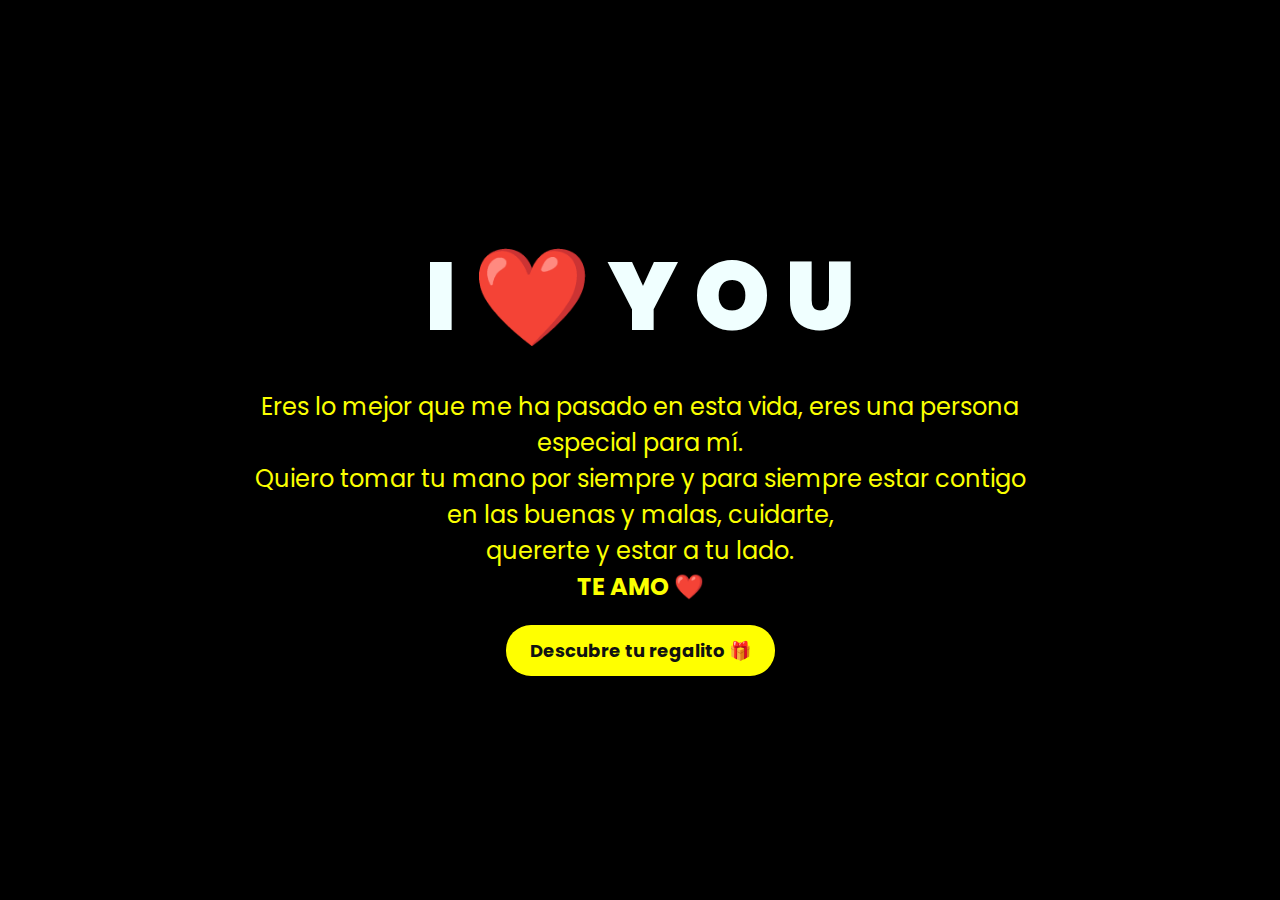
<file: index.html>
<!DOCTYPE html>
<html lang="en">
<head>
    <meta charset="UTF-8">
    <meta name="viewport" content="width=device-width, initial-scale=1.0">
    <link rel="stylesheet" href="css/style.css">
    <link rel="icon" href="img/flowers.png" type="image/x-icon">
    <title>Flores</title>
</head>
<body>
    <div class="greetings">
        <span>I</span>
        <span>❤️</span>
        <span>Y</span>
        <span>O</span>
        <span>U</span>
    </div>
    <div class="description">
        <p>
            Eres lo mejor que me ha pasado en esta vida, eres una persona especial para mí. <br>
            Quiero tomar tu mano por siempre y para siempre estar contigo en las buenas y malas, cuidarte, <br>
            quererte y estar a tu lado. <br>
            <strong>TE AMO ❤️</strong>
        </p>
    </div>
    <div class="button">
        <button>
            <a href="FLORES.html">Descubre tu regalito 🎁</a>
        </button>
    </div>
</body>
</html>
</file>
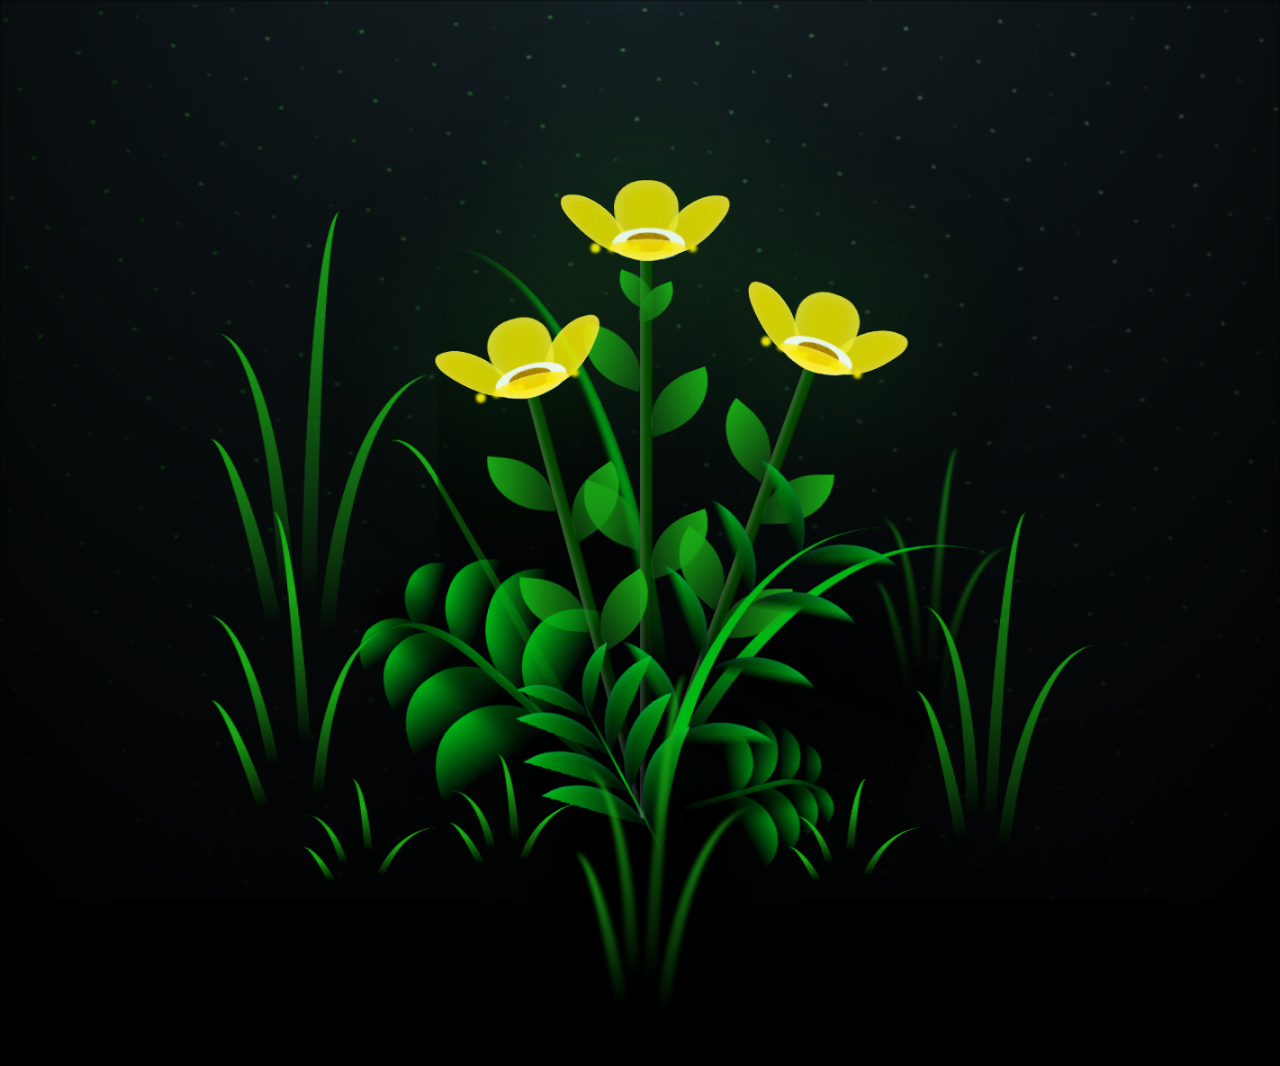
<file: FLORES.html>
<!DOCTYPE html>
<html lang="en">
<head>
    <meta charset="UTF-8">
    <meta http-equiv="X-UA-Compatible" content="IE=edge">
    <meta name="viewport" content="width=device-width, initial-scale=1.0">
    <link rel="stylesheet" href="css/main.css">
    <link rel="icon" href="img/flowers.png" type="image/x-icon">
    <title>FLORES</title>
</head>

<body class="container">

    <div class="night"></div>
    
    <div class="flowers">
      <div class="flower flower--1">
        <div class="flower__leafs flower__leafs--1">

          
          <div class="flower__leaf flower__leaf--1"></div>
          <div class="flower__leaf flower__leaf--2"></div>
          <div class="flower__leaf flower__leaf--3"></div>
          <div class="flower__leaf flower__leaf--4"></div>
          <div class="flower__white-circle"></div>
  
          <div class="flower__light flower__light--1"></div>
          <div class="flower__light flower__light--2"></div>
          <div class="flower__light flower__light--3"></div>
          <div class="flower__light flower__light--4"></div>
          <div class="flower__light flower__light--5"></div>
          <div class="flower__light flower__light--6"></div>
          <div class="flower__light flower__light--7"></div>
          <div class="flower__light flower__light--8"></div>
  
        </div>
        <div class="flower__line">
          <div class="flower__line__leaf flower__line__leaf--1"></div>
          <div class="flower__line__leaf flower__line__leaf--2"></div>
          <div class="flower__line__leaf flower__line__leaf--3"></div>
          <div class="flower__line__leaf flower__line__leaf--4"></div>
          <div class="flower__line__leaf flower__line__leaf--5"></div>
          <div class="flower__line__leaf flower__line__leaf--6"></div>
        </div>
      </div>
  
      <div class="flower flower--2">
        <div class="flower__leafs flower__leafs--2">
          <div class="flower__leaf flower__leaf--1"></div>
          <div class="flower__leaf flower__leaf--2"></div>
          <div class="flower__leaf flower__leaf--3"></div>
          <div class="flower__leaf flower__leaf--4"></div>
          <div class="flower__white-circle"></div>
  
          <div class="flower__light flower__light--1"></div>
          <div class="flower__light flower__light--2"></div>
          <div class="flower__light flower__light--3"></div>
          <div class="flower__light flower__light--4"></div>
          <div class="flower__light flower__light--5"></div>
          <div class="flower__light flower__light--6"></div>
          <div class="flower__light flower__light--7"></div>
          <div class="flower__light flower__light--8"></div>
  
        </div>
        <div class="flower__line">
          <div class="flower__line__leaf flower__line__leaf--1"></div>
          <div class="flower__line__leaf flower__line__leaf--2"></div>
          <div class="flower__line__leaf flower__line__leaf--3"></div>
          <div class="flower__line__leaf flower__line__leaf--4"></div>
        </div>
      </div>
  
      <div class="flower flower--3">
        <div class="flower__leafs flower__leafs--3">
          <div class="flower__leaf flower__leaf--1"></div>
          <div class="flower__leaf flower__leaf--2"></div>
          <div class="flower__leaf flower__leaf--3"></div>
          <div class="flower__leaf flower__leaf--4"></div>
          <div class="flower__white-circle"></div>
  
          <div class="flower__light flower__light--1"></div>
          <div class="flower__light flower__light--2"></div>
          <div class="flower__light flower__light--3"></div>
          <div class="flower__light flower__light--4"></div>
          <div class="flower__light flower__light--5"></div>
          <div class="flower__light flower__light--6"></div>
          <div class="flower__light flower__light--7"></div>
          <div class="flower__light flower__light--8"></div>
  
        </div>
        <div class="flower__line">
          <div class="flower__line__leaf flower__line__leaf--1"></div>
          <div class="flower__line__leaf flower__line__leaf--2"></div>
          <div class="flower__line__leaf flower__line__leaf--3"></div>
          <div class="flower__line__leaf flower__line__leaf--4"></div>
        </div>
      </div>
  
      <div class="grow-ans" style="--d:1.2s">
        <div class="flower__g-long">
          <div class="flower__g-long__top"></div>
          <div class="flower__g-long__bottom"></div>
        </div>
      </div>
  
      <div class="growing-grass">
        <div class="flower__grass flower__grass--1">
          <div class="flower__grass--top"></div>
          <div class="flower__grass--bottom"></div>
          <div class="flower__grass__leaf flower__grass__leaf--1"></div>
          <div class="flower__grass__leaf flower__grass__leaf--2"></div>
          <div class="flower__grass__leaf flower__grass__leaf--3"></div>
          <div class="flower__grass__leaf flower__grass__leaf--4"></div>
          <div class="flower__grass__leaf flower__grass__leaf--5"></div>
          <div class="flower__grass__leaf flower__grass__leaf--6"></div>
          <div class="flower__grass__leaf flower__grass__leaf--7"></div>
          <div class="flower__grass__leaf flower__grass__leaf--8"></div>
          <div class="flower__grass__overlay"></div>
        </div>
      </div>
  
      <div class="growing-grass">
        <div class="flower__grass flower__grass--2">
          <div class="flower__grass--top"></div>
          <div class="flower__grass--bottom"></div>
          <div class="flower__grass__leaf flower__grass__leaf--1"></div>
          <div class="flower__grass__leaf flower__grass__leaf--2"></div>
          <div class="flower__grass__leaf flower__grass__leaf--3"></div>
          <div class="flower__grass__leaf flower__grass__leaf--4"></div>
          <div class="flower__grass__leaf flower__grass__leaf--5"></div>
          <div class="flower__grass__leaf flower__grass__leaf--6"></div>
          <div class="flower__grass__leaf flower__grass__leaf--7"></div>
          <div class="flower__grass__leaf flower__grass__leaf--8"></div>
          <div class="flower__grass__overlay"></div>
        </div>
      </div>
  
      <div class="grow-ans" style="--d:2.4s">
        <div class="flower__g-right flower__g-right--1">
          <div class="leaf"></div>
        </div>
      </div>
  
      <div class="grow-ans" style="--d:2.8s">
        <div class="flower__g-right flower__g-right--2">
          <div class="leaf"></div>
        </div>
      </div>
  
      <div class="grow-ans" style="--d:2.8s">
        <div class="flower__g-front">
          <div class="flower__g-front__leaf-wrapper flower__g-front__leaf-wrapper--1">
            <div class="flower__g-front__leaf"></div>
          </div>
          <div class="flower__g-front__leaf-wrapper flower__g-front__leaf-wrapper--2">
            <div class="flower__g-front__leaf"></div>
          </div>
          <div class="flower__g-front__leaf-wrapper flower__g-front__leaf-wrapper--3">
            <div class="flower__g-front__leaf"></div>
          </div>
          <div class="flower__g-front__leaf-wrapper flower__g-front__leaf-wrapper--4">
            <div class="flower__g-front__leaf"></div>
          </div>
          <div class="flower__g-front__leaf-wrapper flower__g-front__leaf-wrapper--5">
            <div class="flower__g-front__leaf"></div>
          </div>
          <div class="flower__g-front__leaf-wrapper flower__g-front__leaf-wrapper--6">
            <div class="flower__g-front__leaf"></div>
          </div>
          <div class="flower__g-front__leaf-wrapper flower__g-front__leaf-wrapper--7">
            <div class="flower__g-front__leaf"></div>
          </div>
          <div class="flower__g-front__leaf-wrapper flower__g-front__leaf-wrapper--8">
            <div class="flower__g-front__leaf"></div>
          </div>
          <div class="flower__g-front__line"></div>
        </div>
      </div>
  
      <div class="grow-ans" style="--d:3.2s">
        <div class="flower__g-fr">
          <div class="leaf"></div>
          <div class="flower__g-fr__leaf flower__g-fr__leaf--1"></div>
          <div class="flower__g-fr__leaf flower__g-fr__leaf--2"></div>
          <div class="flower__g-fr__leaf flower__g-fr__leaf--3"></div>
          <div class="flower__g-fr__leaf flower__g-fr__leaf--4"></div>
          <div class="flower__g-fr__leaf flower__g-fr__leaf--5"></div>
          <div class="flower__g-fr__leaf flower__g-fr__leaf--6"></div>
          <div class="flower__g-fr__leaf flower__g-fr__leaf--7"></div>
          <div class="flower__g-fr__leaf flower__g-fr__leaf--8"></div>
        </div>
      </div>
  
      <div class="long-g long-g--0">
        <div class="grow-ans" style="--d:3s">
          <div class="leaf leaf--0"></div>
        </div>
        <div class="grow-ans" style="--d:2.2s">
          <div class="leaf leaf--1"></div>
        </div>
        <div class="grow-ans" style="--d:3.4s">
          <div class="leaf leaf--2"></div>
        </div>
        <div class="grow-ans" style="--d:3.6s">
          <div class="leaf leaf--3"></div>
        </div>
      </div>
  
      <div class="long-g long-g--1">
        <div class="grow-ans" style="--d:3.6s">
          <div class="leaf leaf--0"></div>
        </div>
        <div class="grow-ans" style="--d:3.8s">
          <div class="leaf leaf--1"></div>
        </div>
        <div class="grow-ans" style="--d:4s">
          <div class="leaf leaf--2"></div>
        </div>
        <div class="grow-ans" style="--d:4.2s">
          <div class="leaf leaf--3"></div>
        </div>
      </div>
  
      <div class="long-g long-g--2">
        <div class="grow-ans" style="--d:4s">
          <div class="leaf leaf--0"></div>
        </div>
        <div class="grow-ans" style="--d:4.2s">
          <div class="leaf leaf--1"></div>
        </div>
        <div class="grow-ans" style="--d:4.4s">
          <div class="leaf leaf--2"></div>
        </div>
        <div class="grow-ans" style="--d:4.6s">
          <div class="leaf leaf--3"></div>
        </div>
      </div>
  
      <div class="long-g long-g--3">
        <div class="grow-ans" style="--d:4s">
          <div class="leaf leaf--0"></div>
        </div>
        <div class="grow-ans" style="--d:4.2s">
          <div class="leaf leaf--1"></div>
        </div>
        <div class="grow-ans" style="--d:3s">
          <div class="leaf leaf--2"></div>
        </div>
        <div class="grow-ans" style="--d:3.6s">
          <div class="leaf leaf--3"></div>
        </div>
      </div>
  
      <div class="long-g long-g--4">
        <div class="grow-ans" style="--d:4s">
          <div class="leaf leaf--0"></div>
        </div>
        <div class="grow-ans" style="--d:4.2s">
          <div class="leaf leaf--1"></div>
        </div>
        <div class="grow-ans" style="--d:3s">
          <div class="leaf leaf--2"></div>
        </div>
        <div class="grow-ans" style="--d:3.6s">
          <div class="leaf leaf--3"></div>
        </div>
      </div>
  
      <div class="long-g long-g--5">
        <div class="grow-ans" style="--d:4s">
          <div class="leaf leaf--0"></div>
        </div>
        <div class="grow-ans" style="--d:4.2s">
          <div class="leaf leaf--1"></div>
        </div>
        <div class="grow-ans" style="--d:3s">
          <div class="leaf leaf--2"></div>
        </div>
        <div class="grow-ans" style="--d:3.6s">
          <div class="leaf leaf--3"></div>
        </div>
      </div>
  
      <div class="long-g long-g--6">
        <div class="grow-ans" style="--d:4.2s">
          <div class="leaf leaf--0"></div>
        </div>
        <div class="grow-ans" style="--d:4.4s">
          <div class="leaf leaf--1"></div>
        </div>
        <div class="grow-ans" style="--d:4.6s">
          <div class="leaf leaf--2"></div>
        </div>
        <div class="grow-ans" style="--d:4.8s">
          <div class="leaf leaf--3"></div>
        </div>
      </div>
  
      <div class="long-g long-g--7">
        <div class="grow-ans" style="--d:3s">
          <div class="leaf leaf--0"></div>
        </div>
        <div class="grow-ans" style="--d:3.2s">
          <div class="leaf leaf--1"></div>
        </div>
        <div class="grow-ans" style="--d:3.5s">
          <div class="leaf leaf--2"></div>
        </div>
        <div class="grow-ans" style="--d:3.6s">
          <div class="leaf leaf--3"></div>
        </div>
      </div>
    </div>
    <script src="main.js"></script>
  </body>
</html>
</file>
<file: css/style.css>
@import url('https://fonts.googleapis.com/css2?family=Poppins:wght@500;900&display=swap');
        
* {
    margin: 0;
    padding: 0;
    box-sizing: border-box;
    font-family: 'Poppins', sans-serif;
}

body {
    color: azure;
    width: 100%;
    height: 100vh;
    display: flex;
    flex-direction: column;
    align-items: center;
    justify-content: center;
    background-color: black;
    text-align: center;
    padding: 20px;
}

.greetings {
    font-size: 6rem;
    font-weight: 900;
    margin-bottom: 20px;
}

.greetings > span {
    animation: glow 2.5s ease-in-out infinite;
}

@keyframes glow {
    0%, 100% {
        color: #fff;
        text-shadow: 0 0 12px #fbff00, 0 0 50px #fbff00, 0 0 100px #fbff00;
    }
    10%, 90% {
        color: #696565;
        text-shadow: none;
    }
}

.greetings span:nth-child(2) { animation-delay: .2s; }
.greetings span:nth-child(3) { animation-delay: .4s; }
.greetings span:nth-child(4) { animation-delay: .6s; }
.greetings span:nth-child(5) { animation-delay: .8s; }

.description {
    font-size: 1.5rem;
    color: #fbff00;
    margin-bottom: 20px;
    max-width: 800px;
    line-height: 1.5;
}

.button button {
    background-color: yellow;
    border: none;
    padding: 12px 24px;
    font-size: 18px;
    cursor: pointer;
    border-radius: 25px;
    transition: all 0.3s ease-in-out;
    font-weight: bold;
}

.button button a {
    text-decoration: none;
    color: #111;
}

.button button:hover {
    background-color: orange;
    box-shadow: 0 0 10px yellow, 0 0 20px yellow, 0 0 30px yellow;
}

@media screen and (max-width: 574px) {
    .greetings {
        font-size: 3rem;
        font-weight: 700;
    }
    .description {
        font-size: 1rem;
    }
    .button button {
        font-size: 1rem;
        padding: 10px 20px;
    }
}
</file>
<file: css/main.css>
*,
*::after,
*::before {
  padding: 0;
  margin: 0;
  box-sizing: border-box;
}

:root {
  --dark-color: #000;
}

body {
  display: flex;
  align-items: flex-end;
  justify-content: center;
  min-height: 100vh;
  background-color: var(--dark-color);
  overflow: hidden;
  perspective: 1000px;
}

.night {
  position: fixed;
  left: 50%;
  top: 0;
  transform: translateX(-50%);
  width: 100%;
  height: 100%;
  filter: blur(0.1vmin);
  background-image: radial-gradient(ellipse at top, transparent 0%, var(--dark-color)), 
  radial-gradient(ellipse at bottom, var(--dark-color), rgba(145, 233, 255, 0.2)), 
  repeating-linear-gradient(220deg, rgb(0, 0, 0) 0px, rgb(0, 0, 0) 19px, transparent 19px, 
  transparent 22px), repeating-linear-gradient(189deg, rgb(0, 0, 0) 0px, rgb(0, 0, 0) 19px, 
  transparent 19px, transparent 22px), repeating-linear-gradient(148deg, rgb(0, 0, 0) 0px, 
  rgb(0, 0, 0) 19px, transparent 19px, transparent 22px), linear-gradient(90deg, rgb(21, 255, 0), 
  rgb(240, 240, 240));
}

.flowers {
  position: relative;
  transform: scale(0.9);
}

.flower {
  position: absolute;
  bottom: 10vmin;
  transform-origin: bottom center;
  z-index: 10;
  --fl-speed: 0.8s;
}
.flower--1 {
  -webkit-animation: moving-flower-1 4s linear infinite;
          animation: moving-flower-1 4s linear infinite;
}
.flower--1 .flower__line {
  height: 70vmin;
  -webkit-animation-delay: 0.3s;
          animation-delay: 0.3s;
}
.flower--1 .flower__line__leaf--1 {
  -webkit-animation: blooming-leaf-right var(--fl-speed) 1.6s backwards;
          animation: blooming-leaf-right var(--fl-speed) 1.6s backwards;
}
.flower--1 .flower__line__leaf--2 {
  -webkit-animation: blooming-leaf-right var(--fl-speed) 1.4s backwards;
          animation: blooming-leaf-right var(--fl-speed) 1.4s backwards;
}
.flower--1 .flower__line__leaf--3 {
  -webkit-animation: blooming-leaf-left var(--fl-speed) 1.2s backwards;
          animation: blooming-leaf-left var(--fl-speed) 1.2s backwards;
}
.flower--1 .flower__line__leaf--4 {
  -webkit-animation: blooming-leaf-left var(--fl-speed) 1s backwards;
          animation: blooming-leaf-left var(--fl-speed) 1s backwards;
}
.flower--1 .flower__line__leaf--5 {
  -webkit-animation: blooming-leaf-right var(--fl-speed) 1.8s backwards;
          animation: blooming-leaf-right var(--fl-speed) 1.8s backwards;
}
.flower--1 .flower__line__leaf--6 {
  -webkit-animation: blooming-leaf-left var(--fl-speed) 2s backwards;
          animation: blooming-leaf-left var(--fl-speed) 2s backwards;
}
.flower--2 {
  left: 50%;
  transform: rotate(20deg);
  -webkit-animation: moving-flower-2 4s linear infinite;
          animation: moving-flower-2 4s linear infinite;
}
.flower--2 .flower__line {
  height: 60vmin;
  -webkit-animation-delay: 0.6s;
          animation-delay: 0.6s;
}
.flower--2 .flower__line__leaf--1 {
  -webkit-animation: blooming-leaf-right var(--fl-speed) 1.9s backwards;
          animation: blooming-leaf-right var(--fl-speed) 1.9s backwards;
}
.flower--2 .flower__line__leaf--2 {
  -webkit-animation: blooming-leaf-right var(--fl-speed) 1.7s backwards;
          animation: blooming-leaf-right var(--fl-speed) 1.7s backwards;
}
.flower--2 .flower__line__leaf--3 {
  -webkit-animation: blooming-leaf-left var(--fl-speed) 1.5s backwards;
          animation: blooming-leaf-left var(--fl-speed) 1.5s backwards;
}
.flower--2 .flower__line__leaf--4 {
  -webkit-animation: blooming-leaf-left var(--fl-speed) 1.3s backwards;
          animation: blooming-leaf-left var(--fl-speed) 1.3s backwards;
}
.flower--3 {
  left: 50%;
  transform: rotate(-15deg);
  -webkit-animation: moving-flower-3 4s linear infinite;
          animation: moving-flower-3 4s linear infinite;
}
.flower--3 .flower__line {
  -webkit-animation-delay: 0.9s;
          animation-delay: 0.9s;
}
.flower--3 .flower__line__leaf--1 {
  -webkit-animation: blooming-leaf-right var(--fl-speed) 2.5s backwards;
          animation: blooming-leaf-right var(--fl-speed) 2.5s backwards;
}
.flower--3 .flower__line__leaf--2 {
  -webkit-animation: blooming-leaf-right var(--fl-speed) 2.3s backwards;
          animation: blooming-leaf-right var(--fl-speed) 2.3s backwards;
}
.flower--3 .flower__line__leaf--3 {
  -webkit-animation: blooming-leaf-left var(--fl-speed) 2.1s backwards;
          animation: blooming-leaf-left var(--fl-speed) 2.1s backwards;
}
.flower--3 .flower__line__leaf--4 {
  -webkit-animation: blooming-leaf-left var(--fl-speed) 1.9s backwards;
          animation: blooming-leaf-left var(--fl-speed) 1.9s backwards;
}
.flower__leafs {
  position: relative;
  -webkit-animation: blooming-flower 2s backwards;
          animation: blooming-flower 2s backwards;
}
.flower__leafs--1 {
  -webkit-animation-delay: 1.1s;
          animation-delay: 1.1s;
}
.flower__leafs--2 {
  -webkit-animation-delay: 1.4s;
          animation-delay: 1.4s;
}
.flower__leafs--3 {
  -webkit-animation-delay: 1.7s;
          animation-delay: 1.7s;
}
.flower__leafs::after {
  content: "";
  position: absolute;
  left: 0;
  top: 0;
  transform: translate(-50%, -100%);
  width: 8vmin;
  height: 8vmin;
  background-color: #1aaa15;
  filter: blur(10vmin);
}
.flower__leaf {
  position: absolute;
  bottom: 0;
  left: 50%;
  width: 8vmin;
  height: 11vmin;
  border-radius: 51% 49% 47% 53%/44% 45% 55% 69%;
  background-color: #1aaa15;
  background-image: linear-gradient(to top, #fce700, #fce700);
  transform-origin: bottom center;
  opacity: 0.9;
  box-shadow: inset 0 0 2vmin rgba(255, 255, 255, 0.5);
}
.flower__leaf--1 {
  transform: translate(-10%, 1%) rotateY(40deg) rotateX(-50deg);
}
.flower__leaf--2 {
  transform: translate(-50%, -4%) rotateX(40deg);
}
.flower__leaf--3 {
  transform: translate(-90%, 0%) rotateY(45deg) rotateX(50deg);
}
.flower__leaf--4 {
  width: 8vmin;
  height: 8vmin;
  transform-origin: bottom left;
  border-radius: 4vmin 10vmin 4vmin 4vmin;
  transform: translate(0%, 18%) rotateX(70deg) rotate(-43deg);
  background-image: linear-gradient(to top, #fce700, #fce700);
  z-index: 1;
  opacity: 0.8;
}
.flower__white-circle {
  position: absolute;
  left: -3.5vmin;
  top: -3vmin;
  width: 9vmin;
  height: 4vmin;
  border-radius: 50%;
  background-color: #ffffff;
}
.flower__white-circle::after {
  content: "";
  position: absolute;
  left: 50%;
  top: 45%;
  transform: translate(-50%, -50%);
  width: 60%;
  height: 60%;
  border-radius: inherit;
  background-image: repeating-linear-gradient(135deg, rgba(0, 0, 0, 0.03) 0px, 
  rgba(0, 0, 0, 0.03) 1px, transparent 1px, transparent 12px), repeating-linear-gradient(45deg, 
  rgba(0, 0, 0, 0.03) 0px, rgba(0, 0, 0, 0.03) 1px, transparent 1px, transparent 12px), 
  repeating-linear-gradient(67.5deg, rgba(0, 0, 0, 0.03) 0px, rgba(0, 0, 0, 0.03) 1px, 
  transparent 1px, transparent 12px), repeating-linear-gradient(135deg, rgba(0, 0, 0, 0.03) 0px, 
  rgba(0, 0, 0, 0.03) 1px, transparent 1px, transparent 12px), repeating-linear-gradient(45deg, 
  rgba(0, 0, 0, 0.03) 0px, rgba(0, 0, 0, 0.03) 1px, transparent 1px, transparent 12px), 
  repeating-linear-gradient(112.5deg, rgba(0, 0, 0, 0.03) 0px, rgba(0, 0, 0, 0.03) 1px, 
  transparent 1px, transparent 12px), repeating-linear-gradient(112.5deg, rgba(0, 0, 0, 0.03) 0px, 
  rgba(0, 0, 0, 0.03) 1px, transparent 1px, transparent 12px), repeating-linear-gradient(45deg, 
  rgba(0, 0, 0, 0.03) 0px, rgba(0, 0, 0, 0.03) 1px, transparent 1px, transparent 12px), 
  repeating-linear-gradient(22.5deg, rgba(0, 0, 0, 0.03) 0px, rgba(0, 0, 0, 0.03) 1px, 
  transparent 1px, transparent 12px), repeating-linear-gradient(45deg, rgba(0, 0, 0, 0.03) 0px, 
  rgba(0, 0, 0, 0.03) 1px, transparent 1px, transparent 12px), repeating-linear-gradient(22.5deg, 
  rgba(0, 0, 0, 0.03) 0px, rgba(0, 0, 0, 0.03) 1px, transparent 1px, transparent 12px), 
  repeating-linear-gradient(135deg, rgba(0, 0, 0, 0.03) 0px, rgba(0, 0, 0, 0.03) 1px, 
  transparent 1px, transparent 12px), repeating-linear-gradient(157.5deg, rgba(0, 0, 0, 0.03) 0px, 
  rgba(0, 0, 0, 0.03) 1px, transparent 1px, transparent 12px), repeating-linear-gradient(67.5deg, 
  rgba(0, 0, 0, 0.03) 0px, rgba(0, 0, 0, 0.03) 1px, transparent 1px, transparent 12px), 
  repeating-linear-gradient(67.5deg, rgba(0, 0, 0, 0.03) 0px, rgba(0, 0, 0, 0.03) 1px, 
  transparent 1px, transparent 12px), linear-gradient(90deg, rgb(190, 133, 0), rgb(190, 133, 0));
}
.flower__line {
  height: 55vmin;
  width: 1.5vmin;
  background-image: linear-gradient(to left, rgba(0, 0, 0, 0.2), transparent, 
  rgba(255, 255, 255, 0.2)), linear-gradient(to top, transparent 10%, #064600, #064600);
  box-shadow: inset 0 0 2px rgba(0, 0, 0, 0.5);
  -webkit-animation: grow-flower-tree 4s backwards;
          animation: grow-flower-tree 4s backwards;
}
.flower__line__leaf {
  --w: 7vmin;
  --h: calc(var(--w) + 2vmin);
  position: absolute;
  top: 20%;
  left: 90%;
  width: var(--w);
  height: var(--h);
  border-top-right-radius: var(--h);
  border-bottom-left-radius: var(--h);
  background-image: linear-gradient(to top, rgba(20, 122, 20, 0.4), #1aaa15);
}
.flower__line__leaf--1 {
  transform: rotate(70deg) rotateY(30deg);
}
.flower__line__leaf--2 {
  top: 45%;
  transform: rotate(70deg) rotateY(30deg);
}
.flower__line__leaf--3, .flower__line__leaf--4, .flower__line__leaf--6 {
  border-top-right-radius: 0;
  border-bottom-left-radius: 0;
  border-top-left-radius: var(--h);
  border-bottom-right-radius: var(--h);
  left: -460%;
  top: 12%;
  transform: rotate(-70deg) rotateY(30deg);
}
.flower__line__leaf--4 {
  top: 40%;
}
.flower__line__leaf--5 {
  top: 0;
  transform-origin: left;
  transform: rotate(70deg) rotateY(30deg) scale(0.6);
}
.flower__line__leaf--6 {
  top: -2%;
  left: -450%;
  transform-origin: right;
  transform: rotate(-70deg) rotateY(30deg) scale(0.6);
}
.flower__light {
  position: absolute;
  bottom: 0vmin;
  width: 1vmin;
  height: 1vmin;
  background-color: rgb(255, 251, 0);
  border-radius: 50%;
  filter: blur(0.2vmin);
  -webkit-animation: light-ans 4s linear infinite backwards;
          animation: light-ans 4s linear infinite backwards;
}
.flower__light:nth-child(odd) {
  background-color: #fce700;
}
.flower__light--1 {
  left: -2vmin;
  -webkit-animation-delay: 1s;
          animation-delay: 1s;
}
.flower__light--2 {
  left: 3vmin;
  -webkit-animation-delay: 0.5s;
          animation-delay: 0.5s;
}
.flower__light--3 {
  left: -6vmin;
  -webkit-animation-delay: 0.3s;
          animation-delay: 0.3s;
}
.flower__light--4 {
  left: 6vmin;
  -webkit-animation-delay: 0.9s;
          animation-delay: 0.9s;
}
.flower__light--5 {
  left: -1vmin;
  -webkit-animation-delay: 1.5s;
          animation-delay: 1.5s;
}
.flower__light--6 {
  left: -4vmin;
  -webkit-animation-delay: 3s;
          animation-delay: 3s;
}
.flower__light--7 {
  left: 3vmin;
  -webkit-animation-delay: 2s;
          animation-delay: 2s;
}
.flower__light--8 {
  left: -6vmin;
  -webkit-animation-delay: 3.5s;
          animation-delay: 3.5s;
}
.flower__grass {
  --c: #00b815;
  --line-w: 1.5vmin;
  position: absolute;
  bottom: 12vmin;
  left: -7vmin;
  display: flex;
  flex-direction: column;
  align-items: flex-end;
  z-index: 20;
  transform-origin: bottom center;
  transform: rotate(-48deg) rotateY(40deg);
}
.flower__grass--1 {
  -webkit-animation: moving-grass 2s linear infinite;
          animation: moving-grass 2s linear infinite;
}
.flower__grass--2 {
  left: 2vmin;
  bottom: 10vmin;
  transform: scale(0.5) rotate(75deg) rotateX(10deg) rotateY(-200deg);
  opacity: 0.8;
  z-index: 0;
  -webkit-animation: moving-grass--2 1.5s linear infinite;
          animation: moving-grass--2 1.5s linear infinite;
}
.flower__grass--top {
  width: 7vmin;
  height: 10vmin;
  border-top-right-radius: 100%;
  border-right: var(--line-w) solid var(--c);
  transform-origin: bottom center;
  transform: rotate(-2deg);
}
.flower__grass--bottom {
  margin-top: -2px;
  width: var(--line-w);
  height: 25vmin;
  background-image: linear-gradient(to top, transparent, var(--c));
}
.flower__grass__leaf {
  --size: 10vmin;
  position: absolute;
  width: calc(var(--size) * 2.1);
  height: var(--size);
  border-top-left-radius: var(--size);
  border-top-right-radius: var(--size);
  background-image: linear-gradient(to top, transparent, transparent 30%, var(--c));
  z-index: 100;
}
.flower__grass__leaf--1 {
  top: -6%;
  left: 30%;
  --size: 6vmin;
  transform: rotate(-20deg);
  -webkit-animation: growing-grass-ans--1 2s 2.6s backwards;
          animation: growing-grass-ans--1 2s 2.6s backwards;
}
@-webkit-keyframes growing-grass-ans--1 {
  0% {
    transform-origin: bottom left;
    transform: rotate(-20deg) scale(0);
  }
}
@keyframes growing-grass-ans--1 {
  0% {
    transform-origin: bottom left;
    transform: rotate(-20deg) scale(0);
  }
}
.flower__grass__leaf--2 {
  top: -5%;
  left: -110%;
  --size: 6vmin;
  transform: rotate(10deg);
  -webkit-animation: growing-grass-ans--2 2s 2.4s linear backwards;
          animation: growing-grass-ans--2 2s 2.4s linear backwards;
}
@-webkit-keyframes growing-grass-ans--2 {
  0% {
    transform-origin: bottom right;
    transform: rotate(10deg) scale(0);
  }
}
@keyframes growing-grass-ans--2 {
  0% {
    transform-origin: bottom right;
    transform: rotate(10deg) scale(0);
  }
}
.flower__grass__leaf--3 {
  top: 5%;
  left: 60%;
  --size: 8vmin;
  transform: rotate(-18deg) rotateX(-20deg);
  -webkit-animation: growing-grass-ans--3 2s 2.2s linear backwards;
          animation: growing-grass-ans--3 2s 2.2s linear backwards;
}
@-webkit-keyframes growing-grass-ans--3 {
  0% {
    transform-origin: bottom left;
    transform: rotate(-18deg) rotateX(-20deg) scale(0);
  }
}
@keyframes growing-grass-ans--3 {
  0% {
    transform-origin: bottom left;
    transform: rotate(-18deg) rotateX(-20deg) scale(0);
  }
}
.flower__grass__leaf--4 {
  top: 6%;
  left: -135%;
  --size: 8vmin;
  transform: rotate(2deg);
  -webkit-animation: growing-grass-ans--4 2s 2s linear backwards;
          animation: growing-grass-ans--4 2s 2s linear backwards;
}
@-webkit-keyframes growing-grass-ans--4 {
  0% {
    transform-origin: bottom right;
    transform: rotate(2deg) scale(0);
  }
}
@keyframes growing-grass-ans--4 {
  0% {
    transform-origin: bottom right;
    transform: rotate(2deg) scale(0);
  }
}
.flower__grass__leaf--5 {
  top: 20%;
  left: 60%;
  --size: 10vmin;
  transform: rotate(-24deg) rotateX(-20deg);
  -webkit-animation: growing-grass-ans--5 2s 1.8s linear backwards;
          animation: growing-grass-ans--5 2s 1.8s linear backwards;
}
@-webkit-keyframes growing-grass-ans--5 {
  0% {
    transform-origin: bottom left;
    transform: rotate(-24deg) rotateX(-20deg) scale(0);
  }
}
@keyframes growing-grass-ans--5 {
  0% {
    transform-origin: bottom left;
    transform: rotate(-24deg) rotateX(-20deg) scale(0);
  }
}
.flower__grass__leaf--6 {
  top: 22%;
  left: -180%;
  --size: 10vmin;
  transform: rotate(10deg);
  -webkit-animation: growing-grass-ans--6 2s 1.6s linear backwards;
          animation: growing-grass-ans--6 2s 1.6s linear backwards;
}
@-webkit-keyframes growing-grass-ans--6 {
  0% {
    transform-origin: bottom right;
    transform: rotate(10deg) scale(0);
  }
}
@keyframes growing-grass-ans--6 {
  0% {
    transform-origin: bottom right;
    transform: rotate(10deg) scale(0);
  }
}
.flower__grass__leaf--7 {
  top: 39%;
  left: 70%;
  --size: 10vmin;
  transform: rotate(-10deg);
  -webkit-animation: growing-grass-ans--7 2s 1.4s linear backwards;
          animation: growing-grass-ans--7 2s 1.4s linear backwards;
}
@-webkit-keyframes growing-grass-ans--7 {
  0% {
    transform-origin: bottom left;
    transform: rotate(-10deg) scale(0);
  }
}
@keyframes growing-grass-ans--7 {
  0% {
    transform-origin: bottom left;
    transform: rotate(-10deg) scale(0);
  }
}
.flower__grass__leaf--8 {
  top: 40%;
  left: -215%;
  --size: 11vmin;
  transform: rotate(10deg);
  -webkit-animation: growing-grass-ans--8 2s 1.2s linear backwards;
          animation: growing-grass-ans--8 2s 1.2s linear backwards;
}
@-webkit-keyframes growing-grass-ans--8 {
  0% {
    transform-origin: bottom right;
    transform: rotate(10deg) scale(0);
  }
}
@keyframes growing-grass-ans--8 {
  0% {
    transform-origin: bottom right;
    transform: rotate(10deg) scale(0);
  }
}
.flower__grass__overlay {
  position: absolute;
  top: -10%;
  right: 0%;
  width: 100%;
  height: 100%;
  background-color: rgba(0, 0, 0, 0.6);
  filter: blur(1.5vmin);
  z-index: 100;
}
.flower__g-long {
  --w: 2vmin;
  --h: 6vmin;
  --c: #1aaa15;
  position: absolute;
  bottom: 10vmin;
  left: -3vmin;
  transform-origin: bottom center;
  transform: rotate(-30deg) rotateY(-20deg);
  display: flex;
  flex-direction: column;
  align-items: flex-end;
  -webkit-animation: flower-g-long-ans 3s linear infinite;
          animation: flower-g-long-ans 3s linear infinite;
}
@-webkit-keyframes flower-g-long-ans {
  0%, 100% {
    transform: rotate(-30deg) rotateY(-20deg);
  }
  50% {
    transform: rotate(-32deg) rotateY(-20deg);
  }
}
@keyframes flower-g-long-ans {
  0%, 100% {
    transform: rotate(-30deg) rotateY(-20deg);
  }
  50% {
    transform: rotate(-32deg) rotateY(-20deg);
  }
}
.flower__g-long__top {
  top: calc(var(--h) * -1);
  width: calc(var(--w) + 1vmin);
  height: var(--h);
  border-top-right-radius: 100%;
  border-right: 0.7vmin solid var(--c);
  transform: translate(-0.7vmin, 1vmin);
}
.flower__g-long__bottom {
  width: var(--w);
  height: 50vmin;
  transform-origin: bottom center;
  background-image: linear-gradient(to top, transparent 30%, var(--c));
  box-shadow: inset 0 0 2px rgba(0, 0, 0, 0.5);
  -webkit-clip-path: polygon(35% 0, 65% 1%, 100% 100%, 0% 100%);
          clip-path: polygon(35% 0, 65% 1%, 100% 100%, 0% 100%);
}
.flower__g-right {
  position: absolute;
  bottom: 6vmin;
  left: -2vmin;
  transform-origin: bottom left;
  transform: rotate(20deg);
}
.flower__g-right .leaf {
  width: 30vmin;
  height: 50vmin;
  border-top-left-radius: 100%;
  border-left: 2vmin solid #00b815;
  background-image: linear-gradient(to bottom, transparent, var(--dark-color) 60%);
  -webkit-mask-image: linear-gradient(to top, transparent 30%, #00b815 60%);
}
.flower__g-right--1 {
  -webkit-animation: flower-g-right-ans 2.5s linear infinite;
          animation: flower-g-right-ans 2.5s linear infinite;
}
.flower__g-right--2 {
  left: 5vmin;
  transform: rotateY(-180deg);
  -webkit-animation: flower-g-right-ans--2 3s linear infinite;
          animation: flower-g-right-ans--2 3s linear infinite;
}
.flower__g-right--2 .leaf {
  height: 75vmin;
  filter: blur(0.3vmin);
  opacity: 0.8;
}
@-webkit-keyframes flower-g-right-ans {
  0%, 100% {
    transform: rotate(20deg);
  }
  50% {
    transform: rotate(24deg) rotateX(-20deg);
  }
}
@keyframes flower-g-right-ans {
  0%, 100% {
    transform: rotate(20deg);
  }
  50% {
    transform: rotate(24deg) rotateX(-20deg);
  }
}
@-webkit-keyframes flower-g-right-ans--2 {
  0%, 100% {
    transform: rotateY(-180deg) rotate(0deg) rotateX(-20deg);
  }
  50% {
    transform: rotateY(-180deg) rotate(6deg) rotateX(-20deg);
  }
}
@keyframes flower-g-right-ans--2 {
  0%, 100% {
    transform: rotateY(-180deg) rotate(0deg) rotateX(-20deg);
  }
  50% {
    transform: rotateY(-180deg) rotate(6deg) rotateX(-20deg);
  }
}
.flower__g-front {
  position: absolute;
  bottom: 6vmin;
  left: 2.5vmin;
  z-index: 100;
  transform-origin: bottom center;
  transform: rotate(-28deg) rotateY(30deg) scale(1.04);
  -webkit-animation: flower__g-front-ans 2s linear infinite;
          animation: flower__g-front-ans 2s linear infinite;
}
@-webkit-keyframes flower__g-front-ans {
  0%, 100% {
    transform: rotate(-28deg) rotateY(30deg) scale(1.04);
  }
  50% {
    transform: rotate(-35deg) rotateY(40deg) scale(1.04);
  }
}
@keyframes flower__g-front-ans {
  0%, 100% {
    transform: rotate(-28deg) rotateY(30deg) scale(1.04);
  }
  50% {
    transform: rotate(-35deg) rotateY(40deg) scale(1.04);
  }
}
.flower__g-front__line {
  width: 0.3vmin;
  height: 20vmin;
  background-image: linear-gradient(to top, transparent, #00b815, transparent 100%);
  position: relative;
}
.flower__g-front__leaf-wrapper {
  position: absolute;
  top: 0;
  left: 0;
  transform-origin: bottom left;
  transform: rotate(10deg);
}
.flower__g-front__leaf-wrapper:nth-child(even) {
  left: 0vmin;
  transform: rotateY(-180deg) rotate(5deg);
  -webkit-animation: flower__g-front__leaf-left-ans 1s ease-in backwards;
          animation: flower__g-front__leaf-left-ans 1s ease-in backwards;
}
.flower__g-front__leaf-wrapper:nth-child(odd) {
  -webkit-animation: flower__g-front__leaf-ans 1s ease-in backwards;
          animation: flower__g-front__leaf-ans 1s ease-in backwards;
}
.flower__g-front__leaf-wrapper--1 {
  top: -8vmin;
  transform: scale(0.7);
  -webkit-animation: flower__g-front__leaf-ans 1s 5.5s ease-in backwards !important;
          animation: flower__g-front__leaf-ans 1s 5.5s ease-in backwards !important;
}
.flower__g-front__leaf-wrapper--2 {
  top: -8vmin;
  transform: rotateY(-180deg) scale(0.7) !important;
  -webkit-animation: flower__g-front__leaf-left-ans-2 1s 4.6s ease-in backwards !important;
          animation: flower__g-front__leaf-left-ans-2 1s 4.6s ease-in backwards !important;
}
.flower__g-front__leaf-wrapper--3 {
  top: -3vmin;
  -webkit-animation: flower__g-front__leaf-ans 1s 4.6s ease-in backwards;
          animation: flower__g-front__leaf-ans 1s 4.6s ease-in backwards;
}
.flower__g-front__leaf-wrapper--4 {
  top: -3vmin;
  transform: rotateY(-180deg) scale(0.9) !important;
  -webkit-animation: flower__g-front__leaf-left-ans-2 1s 4.6s ease-in backwards !important;
          animation: flower__g-front__leaf-left-ans-2 1s 4.6s ease-in backwards !important;
}
@-webkit-keyframes flower__g-front__leaf-left-ans-2 {
  0% {
    transform: rotateY(-180deg) scale(0);
  }
}
@keyframes flower__g-front__leaf-left-ans-2 {
  0% {
    transform: rotateY(-180deg) scale(0);
  }
}
.flower__g-front__leaf-wrapper--5, .flower__g-front__leaf-wrapper--6 {
  top: 2vmin;
}
.flower__g-front__leaf-wrapper--7, .flower__g-front__leaf-wrapper--8 {
  top: 6.5vmin;
}
.flower__g-front__leaf-wrapper--2 {
  -webkit-animation-delay: 5.2s !important;
          animation-delay: 5.2s !important;
}
.flower__g-front__leaf-wrapper--3 {
  -webkit-animation-delay: 4.9s !important;
          animation-delay: 4.9s !important;
}
.flower__g-front__leaf-wrapper--5 {
  -webkit-animation-delay: 4.3s !important;
          animation-delay: 4.3s !important;
}
.flower__g-front__leaf-wrapper--6 {
  -webkit-animation-delay: 4.1s !important;
          animation-delay: 4.1s !important;
}
.flower__g-front__leaf-wrapper--7 {
  -webkit-animation-delay: 3.8s !important;
          animation-delay: 3.8s !important;
}
.flower__g-front__leaf-wrapper--8 {
  -webkit-animation-delay: 3.5s !important;
          animation-delay: 3.5s !important;
}
@-webkit-keyframes flower__g-front__leaf-ans {
  0% {
    transform: rotate(10deg) scale(0);
  }
}
@keyframes flower__g-front__leaf-ans {
  0% {
    transform: rotate(10deg) scale(0);
  }
}
@-webkit-keyframes flower__g-front__leaf-left-ans {
  0% {
    transform: rotateY(-180deg) rotate(5deg) scale(0);
  }
}
@keyframes flower__g-front__leaf-left-ans {
  0% {
    transform: rotateY(-180deg) rotate(5deg) scale(0);
  }
}
.flower__g-front__leaf {
  width: 10vmin;
  height: 10vmin;
  border-radius: 100% 0% 0% 100%/100% 100% 0% 0%;
  box-shadow: inset 0 2px 1vmin hsla(184deg, 97%, 58%, 0.2);
  background-image: linear-gradient(to bottom left, transparent, var(--dark-color)), 
  linear-gradient(to bottom right, #00b815 50%, transparent 50%, transparent);
  -webkit-mask-image: linear-gradient(to bottom right, #00b815 50%, transparent 50%, transparent);
  mask-image: linear-gradient(to bottom right, #00b815 50%, transparent 50%, transparent);
}
.flower__g-fr {
  position: absolute;
  bottom: -4vmin;
  left: vmin;
  transform-origin: bottom left;
  z-index: 10;
  -webkit-animation: flower__g-fr-ans 2s linear infinite;
          animation: flower__g-fr-ans 2s linear infinite;
}
@-webkit-keyframes flower__g-fr-ans {
  0%, 100% {
    transform: rotate(2deg);
  }
  50% {
    transform: rotate(4deg);
  }
}
@keyframes flower__g-fr-ans {
  0%, 100% {
    transform: rotate(2deg);
  }
  50% {
    transform: rotate(4deg);
  }
}
.flower__g-fr .leaf {
  width: 30vmin;
  height: 50vmin;
  border-top-left-radius: 100%;
  border-left: 2vmin solid #00b815;
  -webkit-mask-image: linear-gradient(to top, transparent 25%, #00b815 50%);
  position: relative;
  z-index: 1;
}
.flower__g-fr__leaf {
  position: absolute;
  top: 0;
  left: 0;
  width: 10vmin;
  height: 10vmin;
  border-radius: 100% 0% 0% 100%/100% 100% 0% 0%;
  box-shadow: inset 0 2px 1vmin hsla(184deg, 97%, 58%, 0.2);
  background-image: linear-gradient(to bottom left, transparent, var(--dark-color) 98%), 
  linear-gradient(to bottom right, #00b815 45%, transparent 50%, transparent);
  -webkit-mask-image: linear-gradient(135deg, #00b815 40%, transparent 50%, transparent);
}
.flower__g-fr__leaf--1 {
  left: 20vmin;
  transform: rotate(45deg);
  -webkit-animation: flower__g-fr-leaft-ans-1 0.5s 5.2s linear backwards;
          animation: flower__g-fr-leaft-ans-1 0.5s 5.2s linear backwards;
}
@-webkit-keyframes flower__g-fr-leaft-ans-1 {
  0% {
    transform-origin: left;
    transform: rotate(45deg) scale(0);
  }
}
@keyframes flower__g-fr-leaft-ans-1 {
  0% {
    transform-origin: left;
    transform: rotate(45deg) scale(0);
  }
}
.flower__g-fr__leaf--2 {
  left: 12vmin;
  top: -7vmin;
  transform: rotate(25deg) rotateY(-180deg);
  -webkit-animation: flower__g-fr-leaft-ans-6 0.5s 5s linear backwards;
          animation: flower__g-fr-leaft-ans-6 0.5s 5s linear backwards;
}
.flower__g-fr__leaf--3 {
  left: 15vmin;
  top: 6vmin;
  transform: rotate(55deg);
  -webkit-animation: flower__g-fr-leaft-ans-5 0.5s 4.8s linear backwards;
          animation: flower__g-fr-leaft-ans-5 0.5s 4.8s linear backwards;
}
.flower__g-fr__leaf--4 {
  left: 6vmin;
  top: -2vmin;
  transform: rotate(25deg) rotateY(-180deg);
  -webkit-animation: flower__g-fr-leaft-ans-6 0.5s 4.6s linear backwards;
          animation: flower__g-fr-leaft-ans-6 0.5s 4.6s linear backwards;
}
.flower__g-fr__leaf--5 {
  left: 10vmin;
  top: 14vmin;
  transform: rotate(55deg);
  -webkit-animation: flower__g-fr-leaft-ans-5 0.5s 4.4s linear backwards;
          animation: flower__g-fr-leaft-ans-5 0.5s 4.4s linear backwards;
}
@-webkit-keyframes flower__g-fr-leaft-ans-5 {
  0% {
    transform-origin: left;
    transform: rotate(55deg) scale(0);
  }
}
@keyframes flower__g-fr-leaft-ans-5 {
  0% {
    transform-origin: left;
    transform: rotate(55deg) scale(0);
  }
}
.flower__g-fr__leaf--6 {
  left: 0vmin;
  top: 6vmin;
  transform: rotate(25deg) rotateY(-180deg);
  -webkit-animation: flower__g-fr-leaft-ans-6 0.5s 4.2s linear backwards;
          animation: flower__g-fr-leaft-ans-6 0.5s 4.2s linear backwards;
}
@-webkit-keyframes flower__g-fr-leaft-ans-6 {
  0% {
    transform-origin: right;
    transform: rotate(25deg) rotateY(-180deg) scale(0);
  }
}
@keyframes flower__g-fr-leaft-ans-6 {
  0% {
    transform-origin: right;
    transform: rotate(25deg) rotateY(-180deg) scale(0);
  }
}
.flower__g-fr__leaf--7 {
  left: 5vmin;
  top: 22vmin;
  transform: rotate(45deg);
  -webkit-animation: flower__g-fr-leaft-ans-7 0.5s 4s linear backwards;
          animation: flower__g-fr-leaft-ans-7 0.5s 4s linear backwards;
}
@-webkit-keyframes flower__g-fr-leaft-ans-7 {
  0% {
    transform-origin: left;
    transform: rotate(45deg) scale(0);
  }
}
@keyframes flower__g-fr-leaft-ans-7 {
  0% {
    transform-origin: left;
    transform: rotate(45deg) scale(0);
  }
}
.flower__g-fr__leaf--8 {
  left: -4vmin;
  top: 15vmin;
  transform: rotate(15deg) rotateY(-180deg);
  -webkit-animation: flower__g-fr-leaft-ans-8 0.5s 3.8s linear backwards;
          animation: flower__g-fr-leaft-ans-8 0.5s 3.8s linear backwards;
}
@-webkit-keyframes flower__g-fr-leaft-ans-8 {
  0% {
    transform-origin: right;
    transform: rotate(15deg) rotateY(-180deg) scale(0);
  }
}
@keyframes flower__g-fr-leaft-ans-8 {
  0% {
    transform-origin: right;
    transform: rotate(15deg) rotateY(-180deg) scale(0);
  }
}

.long-g {
  position: absolute;
  bottom: 25vmin;
  left: -42vmin;
  transform-origin: bottom left;
}
.long-g--1 {
  bottom: 0vmin;
  transform: scale(0.8) rotate(-5deg);
}
.long-g--1 .leaf {
  -webkit-mask-image: linear-gradient(to top, transparent 40%, #00b815 80%) !important;
}
.long-g--1 .leaf--1 {
  --w: 5vmin;
  --h: 60vmin;
  left: -2vmin;
  transform: rotate(3deg) rotateY(-180deg);
}
.long-g--2, .long-g--3 {
  bottom: -3vmin;
  left: -35vmin;
  transform-origin: center;
  transform: scale(0.6) rotateX(60deg);
}
.long-g--2 .leaf, .long-g--3 .leaf {
  -webkit-mask-image: linear-gradient(to top, transparent 50%, #00b815 80%) !important;
}
.long-g--2 .leaf--1, .long-g--3 .leaf--1 {
  left: -1vmin;
  transform: rotateY(-180deg);
}
.long-g--3 {
  left: -17vmin;
  bottom: 0vmin;
}
.long-g--3 .leaf {
  -webkit-mask-image: linear-gradient(to top, transparent 40%, #00b815 80%) !important;
}
.long-g--4 {
  left: 25vmin;
  bottom: -3vmin;
  transform-origin: center;
  transform: scale(0.6) rotateX(60deg);
}
.long-g--4 .leaf {
  -webkit-mask-image: linear-gradient(to top, transparent 50%, #00b815 80%) !important;
}
.long-g--5 {
  left: 42vmin;
  bottom: 0vmin;
  transform: scale(0.8) rotate(2deg);
}
.long-g--6 {
  left: 0vmin;
  bottom: -20vmin;
  z-index: 100;
  filter: blur(0.3vmin);
  transform: scale(0.8) rotate(2deg);
}
.long-g--7 {
  left: 35vmin;
  bottom: 20vmin;
  z-index: -1;
  filter: blur(0.3vmin);
  transform: scale(0.6) rotate(2deg);
  opacity: 0.7;
}
.long-g .leaf {
  --w: 15vmin;
  --h: 40vmin;
  --c: #1aaa15;
  position: absolute;
  bottom: 0;
  width: var(--w);
  height: var(--h);
  border-top-left-radius: 100%;
  border-left: 2vmin solid var(--c);
  -webkit-mask-image: linear-gradient(to top, transparent 20%, var(--dark-color));
  transform-origin: bottom center;
}
.long-g .leaf--0 {
  left: 2vmin;
  -webkit-animation: leaf-ans-1 4s linear infinite;
          animation: leaf-ans-1 4s linear infinite;
}
.long-g .leaf--1 {
  --w: 5vmin;
  --h: 60vmin;
  -webkit-animation: leaf-ans-1 4s linear infinite;
          animation: leaf-ans-1 4s linear infinite;
}
.long-g .leaf--2 {
  --w: 10vmin;
  --h: 40vmin;
  left: -0.5vmin;
  bottom: 5vmin;
  transform-origin: bottom left;
  transform: rotateY(-180deg);
  -webkit-animation: leaf-ans-2 3s linear infinite;
          animation: leaf-ans-2 3s linear infinite;
}
.long-g .leaf--3 {
  --w: 5vmin;
  --h: 30vmin;
  left: -1vmin;
  bottom: 3.2vmin;
  transform-origin: bottom left;
  transform: rotate(-10deg) rotateY(-180deg);
  -webkit-animation: leaf-ans-3 3s linear infinite;
          animation: leaf-ans-3 3s linear infinite;
}

@-webkit-keyframes leaf-ans-1 {
  0%, 100% {
    transform: rotate(-5deg) scale(1);
  }
  50% {
    transform: rotate(5deg) scale(1.1);
  }
}

@keyframes leaf-ans-1 {
  0%, 100% {
    transform: rotate(-5deg) scale(1);
  }
  50% {
    transform: rotate(5deg) scale(1.1);
  }
}
@-webkit-keyframes leaf-ans-2 {
  0%, 100% {
    transform: rotateY(-180deg) rotate(5deg);
  }
  50% {
    transform: rotateY(-180deg) rotate(0deg) scale(1.1);
  }
}
@keyframes leaf-ans-2 {
  0%, 100% {
    transform: rotateY(-180deg) rotate(5deg);
  }
  50% {
    transform: rotateY(-180deg) rotate(0deg) scale(1.1);
  }
}
@-webkit-keyframes leaf-ans-3 {
  0%, 100% {
    transform: rotate(-10deg) rotateY(-180deg);
  }
  50% {
    transform: rotate(-20deg) rotateY(-180deg);
  }
}
@keyframes leaf-ans-3 {
  0%, 100% {
    transform: rotate(-10deg) rotateY(-180deg);
  }
  50% {
    transform: rotate(-20deg) rotateY(-180deg);
  }
}
.grow-ans {
  -webkit-animation: grow-ans 2s var(--d) backwards;
          animation: grow-ans 2s var(--d) backwards;
}

@-webkit-keyframes grow-ans {
  0% {
    transform: scale(0);
    opacity: 0;
  }
}

@keyframes grow-ans {
  0% {
    transform: scale(0);
    opacity: 0;
  }
}
@-webkit-keyframes light-ans {
  0% {
    opacity: 0;
    transform: translateY(0vmin);
  }
  25% {
    opacity: 1;
    transform: translateY(-5vmin) translateX(-2vmin);
  }
  50% {
    opacity: 1;
    transform: translateY(-15vmin) translateX(2vmin);
    filter: blur(0.2vmin);
  }
  75% {
    transform: translateY(-20vmin) translateX(-2vmin);
    filter: blur(0.2vmin);
  }
  100% {
    transform: translateY(-30vmin);
    opacity: 0;
    filter: blur(1vmin);
  }
}
@keyframes light-ans {
  0% {
    opacity: 0;
    transform: translateY(0vmin);
  }
  25% {
    opacity: 1;
    transform: translateY(-5vmin) translateX(-2vmin);
  }
  50% {
    opacity: 1;
    transform: translateY(-15vmin) translateX(2vmin);
    filter: blur(0.2vmin);
  }
  75% {
    transform: translateY(-20vmin) translateX(-2vmin);
    filter: blur(0.2vmin);
  }
  100% {
    transform: translateY(-30vmin);
    opacity: 0;
    filter: blur(1vmin);
  }
}
@-webkit-keyframes moving-flower-1 {
  0%, 100% {
    transform: rotate(2deg);
  }
  50% {
    transform: rotate(-2deg);
  }
}
@keyframes moving-flower-1 {
  0%, 100% {
    transform: rotate(2deg);
  }
  50% {
    transform: rotate(-2deg);
  }
}
@-webkit-keyframes moving-flower-2 {
  0%, 100% {
    transform: rotate(18deg);
  }
  50% {
    transform: rotate(14deg);
  }
}
@keyframes moving-flower-2 {
  0%, 100% {
    transform: rotate(18deg);
  }
  50% {
    transform: rotate(14deg);
  }
}
@-webkit-keyframes moving-flower-3 {
  0%, 100% {
    transform: rotate(-18deg);
  }
  50% {
    transform: rotate(-20deg) rotateY(-10deg);
  }
}
@keyframes moving-flower-3 {
  0%, 100% {
    transform: rotate(-18deg);
  }
  50% {
    transform: rotate(-20deg) rotateY(-10deg);
  }
}
@-webkit-keyframes blooming-leaf-right {
  0% {
    transform-origin: left;
    transform: rotate(70deg) rotateY(30deg) scale(0);
  }
}
@keyframes blooming-leaf-right {
  0% {
    transform-origin: left;
    transform: rotate(70deg) rotateY(30deg) scale(0);
  }
}
@-webkit-keyframes blooming-leaf-left {
  0% {
    transform-origin: right;
    transform: rotate(-70deg) rotateY(30deg) scale(0);
  }
}
@keyframes blooming-leaf-left {
  0% {
    transform-origin: right;
    transform: rotate(-70deg) rotateY(30deg) scale(0);
  }
}
@-webkit-keyframes grow-flower-tree {
  0% {
    height: 0;
    border-radius: 1vmin;
  }
}
@keyframes grow-flower-tree {
  0% {
    height: 0;
    border-radius: 1vmin;
  }
}
@-webkit-keyframes blooming-flower {
  0% {
    transform: scale(0);
  }
}
@keyframes blooming-flower {
  0% {
    transform: scale(0);
  }
}
@-webkit-keyframes moving-grass {
  0%, 100% {
    transform: rotate(-48deg) rotateY(40deg);
  }
  50% {
    transform: rotate(-50deg) rotateY(40deg);
  }
}
@keyframes moving-grass {
  0%, 100% {
    transform: rotate(-48deg) rotateY(40deg);
  }
  50% {
    transform: rotate(-50deg) rotateY(40deg);
  }
}
@-webkit-keyframes moving-grass--2 {
  0%, 100% {
    transform: scale(0.5) rotate(75deg) rotateX(10deg) rotateY(-200deg);
  }
  50% {
    transform: scale(0.5) rotate(79deg) rotateX(10deg) rotateY(-200deg);
  }
}
@keyframes moving-grass--2 {
  0%, 100% {
    transform: scale(0.5) rotate(75deg) rotateX(10deg) rotateY(-200deg);
  }
  50% {
    transform: scale(0.5) rotate(79deg) rotateX(10deg) rotateY(-200deg);
  }
}
.growing-grass {
  -webkit-animation: growing-grass-ans 1s 2s backwards;
          animation: growing-grass-ans 1s 2s backwards;
}

@-webkit-keyframes growing-grass-ans {
  0% {
    transform: scale(0);
  }
}

@keyframes growing-grass-ans {
  0% {
    transform: scale(0);
  }
}
.container * {
  -webkit-animation-play-state: paused !important;
          animation-play-state: paused !important;
}/*# sourceMappingURL=main.css.map */
</file>
